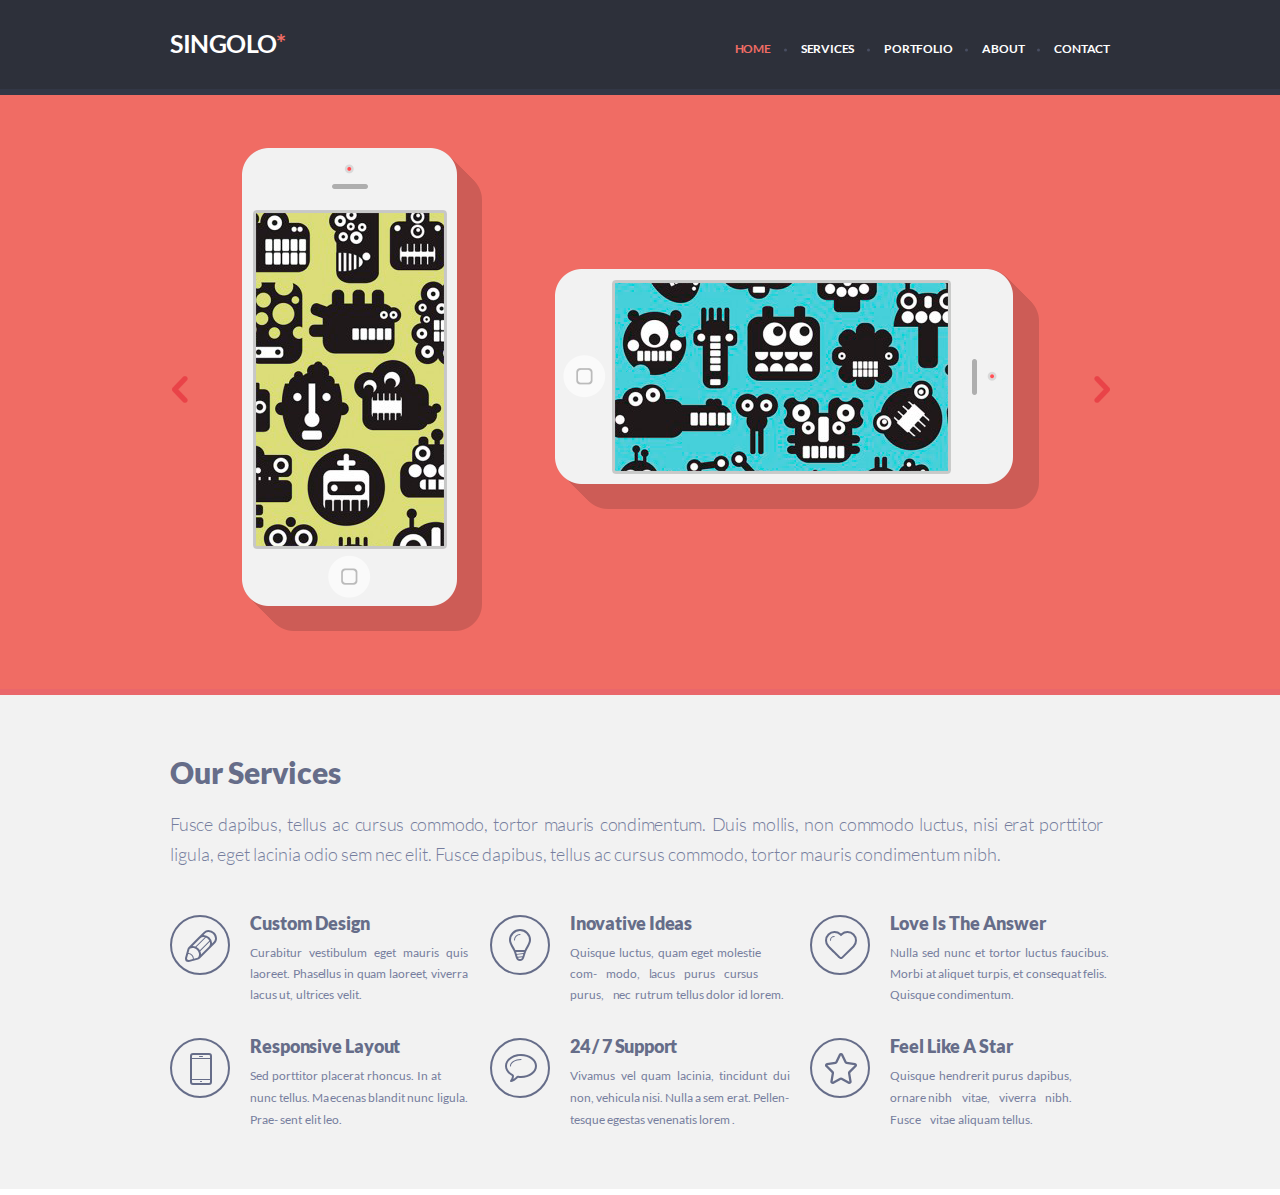
<file: singolo1.html>
<!DOCTYPE html>
<html lang="en">

<head>
	<meta charset="UTF-8">
	<meta name="viewport" content="width=device-width, initial-scale=1.0">
	<meta http-equiv="X-UA-Compatible" content="ie=edge">
	<link rel="stylesheet" href="fonts.css">
	<link rel="stylesheet" href="singolo1.css">
	<title>Document</title>
</head>

<body>

	<header>
		<div class="container">
			<div class="header-content">
				<a href="#">
					<h1 class="header__logo">SINGOLO<span>*</span></h1>
				</a>
				<nav class="header__nav">
					<ul class="header__wrapper">
						<li class="header__item header__item--active"><a href="#">HOME</a></li>
						<li class="header__item"><a href="#">SERVICES</a></li>
						<li class="header__item"><a href="#">PORTFOLIO</a></li>
						<li class="header__item"><a href="#">ABOUT</a></li>
						<li class="header__item"><a href="#">CONTACT</a></li>
					</ul>
				</nav>
			</div>
		</div>
	</header>
	<main>
		<section class="intro">
			<div class="container">
				<div class="intro__content">
					<button class="arrow arrow--left-arrow">
						<img src="assets/img/leftarrow.png" alt="left arrow intro">
					</button>
					<div class="intro__phones">
						<img class="intro__vertical-phone" src="assets/img/iPhoneVertical.png" alt="vertical iphone">
						<img class="intro__horizontal-phone" src="assets/img/iPhoneHorizontal.png" alt="horizontal iphone">
					</div>
					<button class="arrow arrow--right-arrow">
						<img src="assets/img/rightarrow.png" alt="right arrow intro">
					</button>
				</div>
			</div>
		</section>
		<section class="services">
			<div class="container">
				<div class="services__content">
					<h3 class="services__title">Our Services</h3>
					<p class="services__text"><span>Fusce dapibus, tellus ac cursus commodo, tortor mauris condimentum. Duis
							mollis, non
							commodo luctus, nisi
							erat porttitor</span>
						ligula, eget lacinia odio sem nec elit. Fusce dapibus, tellus ac cursus commodo, tortor mauris
						condimentum
						nibh.
					</p>
					<ul class="services__wrapper">
						<li class="services__item">
							<div class="services__item-img">
								<img src="assets/img/pen.svg" alt="">
							</div>
							<div class="services__item-content">
								<h5 class="services__item-title">Custom Design</h5>
								<p class="services__item-text">Curabitur vestibulum eget mauris quis laoreet.<span> Phasellus in quam
										laoreet,
										viverra lacus ut, ultrices velit.</span></p>
							</div>
						</li>
						<li class="services__item">
							<div class="services__item-img">
								<img src="assets/img/bulb.svg" alt="">
							</div>
							<div class="services__item-content">
								<h5 class="services__item-title">Inovative Ideas</h5>
								<p class="services__item-text">Quisque luctus, quam eget molestie com-<span
										class="second-item__first-span"> modo, lacus purus
										cursus
										purus,
										nec</span>
									<span class="second-item__second-span">rutrum tellus dolor id lorem.</span></p>
							</div>
						</li>
						<li class="services__item">
							<div class="services__item-img">
								<img src="assets/img/heart.svg" alt="">
							</div>
							<div class="services__item-content">
								<h5 class="services__item-title">Love Is The Answer</h5>
								<p class="services__item-text"><span class="third-item__first-span">Nulla sed nunc et tortor luctus
										faucibus.</span><span class="third-item__second-span"> Morbi at
										aliquet turpis, et
										consequat
										felis.</span> Quisque condimentum.</p>
							</div>
						</li>
						<li class="services__item">
							<div class="services__item-img">
								<img src="assets/img/phone.svg" alt="">
							</div>
							<div class="services__item-content">
								<h5 class="services__item-title">Responsive Layout</h5>
								<p class="services__item-text"><span class="fourth-item__first-span">Sed porttitor placerat rhoncus. In
										at nunc</span> tellus. Maecenas
									blandit nunc
									ligula. Prae- sent elit leo.</p>
							</div>
						</li>
						<li class="services__item">
							<div class="services__item-img">
								<img src="assets/img/bubble.svg" alt="">
							</div>
							<div class="services__item-content">
								<h5 class="services__item-title">24 / 7 Support</h5>
								<p class="services__item-text"><span class="fifth-item__first-span">Vivamus vel quam lacinia, tincidunt
										dui</span> non, vehicula nisi.
									Nulla a sem
									erat.
									Pellen- tesque egestas venenatis lorem .</p>
							</div>
						</li>
						<li class="services__item">
							<div class="services__item-img">
								<img src="assets/img/star.svg" alt="">
							</div>
							<div class="services__item-content">
								<h5 class="services__item-title">Feel Like A Star</h5>
								<p class="services__item-text"><span class="sixth-item__first-span">Quisque hendrerit purus dapibus,
										ornare</span> <span class="sixth-item__second-span">nibh vitae, viverra nibh.
										Fusce
										vitae</span>
									aliquam tellus.</p>
							</div>
						</li>
					</ul>
				</div>
			</div>
		</section>
	</main>
</body>

</html>
</file>
<file: fonts.css>
@font-face {
	font-family: "Lato Regular";
	src: url("./assets/fonts/Lato-regular.ttf");
}

@font-face {
	font-family: "Lato Light";
	src: url("./assets/fonts/Lato-300.ttf");
}

@font-face {
	font-family: "Lato Bold";
	src: url("./assets/fonts/Lato-700.ttf");
}

@font-face {
	font-family: "Lato Black";
	src: url("./assets/fonts/Lato-900.ttf");
}
</file>
<file: singolo1.css>
*,
*::after,
*::before {
	box-sizing: border-box;
}

body {
	margin: 0;
}

h1, h2, h3, h4, h5, h6 {
	margin: 0;
	padding: 0;
}

ul {
	list-style: none;
	padding: 0;
	margin: 0;
}

li {
	margin: 0;
	padding: 0;
}

a {
	padding: 0;
	margin: 0;
	text-decoration: none;
	color: inherit;
}

button {
	margin: 0;
	padding: 0;
	border: 0;
	background: none;
}

p {
	margin: 0;
	padding: 0;
}

.container {
	height: 100%;
	width: 1020px;
	margin: 0 auto;
}

header {
	position: relative;

	height: 89px;
	margin-bottom: 6px;	

	background-color: #2d303a;
}

header::after {
	content: '';

	position: absolute;
	bottom: -6px;
	left: 0px;

	width: 100%;
	height: 6px;

	background-color: #323746;
}

.header-content {
	display: flex;
	justify-content: space-between;
	align-items: flex-end;
	height: 100%;
	padding: 35px 40px;

	font-family: 'Lato Bold', Arial, sans-serif;
	color: #ffffff;

}

.header__logo {
	transform: translateY(14%);

	font-size: 25px;
	letter-spacing: -0.5px;
}

.header__logo > span {
	color: #f06c64;
}

.header__nav {
	letter-spacing: -0.2px;
	transform: translateY(10%);
}

.header__wrapper {
	display: flex;

	font-size: 12px;
}

.header__item {
	margin-left: 30px;	
	position: relative;
	transition: all 0.2s ease-in-out;
}

.header__item:hover {
	color: #f06c64;
}

.header__item--active {
	color: #f06c64;
}

.header__item:not(:first-child):before {
	content: '';
	position: absolute;
	top: 50%;
	left: -17px;
	
	width: 3px;
	height: 3px;
	border-radius: 50%;
	background-color: #494e62;
}

.intro {
	position: relative;

	height: 594px;
	margin-bottom: 6px;	

	background-color: #f06c64;
}

.intro:after {
	content: '';

	position: absolute;
	bottom: -6px;
	left: 0px;

	width: 100%;
	height: 6px;

	background-color: #ea676b;
}

.intro__content {
	position: relative;
}

.intro__phones {
	position: relative;
}

.intro__vertical-phone {
	position: absolute;
	top: 53px;
	left: 112px;
}

.intro__horizontal-phone {
	position: absolute;
	top: 174px;
	right: 111px;
}

.arrow {
	position: absolute;
	top: 281px;
	cursor: pointer;
}

.arrow--left-arrow {
	left: 42px;
}

.arrow--right-arrow {
	right: 40px;
}

.services {
	position: relative;

	margin-bottom: 6px;
	height: 494px;

	background-color: #f2f2f2;
}

.services__content {
	padding: 67px 40px 0;
}

.services:after {
	content: '';

	position: absolute;
	bottom: -6px;
	left: 0px;

	width: 100%;
	height: 6px;

	background-color: #ffffff;
}

.services__title {
	margin-bottom: 27px;

	font-family: "Lato Black", Arial, sans-serif;
	font-size: 30px;
	line-height: 20px;
	letter-spacing: -0.2px;
	color: #666d89;
}

.services__text {
	margin-bottom: 46px;

	font-family: "Lato Light", Arial, sans-serif;
	font-size: 18px;
	line-height: 30px;
	color: #767e9e;
}

.services__text span {
	letter-spacing: -0.25px;
	word-spacing: 2.95px;
}

.services__wrapper {
	display: flex;
	justify-content: space-between;
	flex-wrap: wrap;
}

.services__item {
	display: flex;
	align-items: flex-start;
	width: 300px;
	height: 123px;
}

.services__item-img {
	position: relative;
	width: 60px;
	height: 60px;
	margin-right: 20px;

	border: 2px solid #666d89;
	border-radius: 50%;
}

.services__item-img img {
	position: absolute;
	top: 13px;
	left: 13px;
}

.services__item-content {
	width: 220px;
}

.services__item-title {
	margin-bottom: 11px;

	font-family: "Lato Black", Arial, sans-serif;
	font-size: 18px;
	line-height: 16px;
	color: #666d89;
}

.services__item:first-child
.services__item-content
.services__item-title {
	letter-spacing: -0.1px;
}

.services__item:nth-child(2)
.services__item-content
.services__item-title {
	letter-spacing: -0.2px;
}

.services__item:nth-child(4)
.services__item-content
.services__item-title {
	letter-spacing: -0.1px;
}

.services__item:nth-child(5)
.services__item-content
.services__item-title {
	letter-spacing: -0.2px;
}

.services__item-text {
	font-family: "Lato Regular", Arial, sans-serif;
	font-size: 12px;
	color: #767e9e;
	word-spacing: 5px;
	line-height: 21px;
}

.services__item:nth-child(1)
.services__item-text {
	word-spacing: 5px;
}

.services__item:nth-child(1)
.services__item-text
span {
	letter-spacing: -0.1px;
	word-spacing: 1px;
}

.services__item:nth-child(2)
.services__item-text {
	word-spacing: 1.8px;
}

.services__item:nth-child(2)
.services__item-text
.second-item__first-span {
	letter-spacing: -0.07px;
  word-spacing: 7px;
}

.services__item:nth-child(2)
.services__item-text
.second-item__second-span {
  word-spacing: 0.5px;
}

.services__item:nth-child(2)
.services__item-img
img {
	top: 12px;
	left: 17px;
}

.services__item:nth-child(3)
.services__item-text {
	word-spacing: 0;
}

.services__item:nth-child(3)
.services__item-text
.third-item__first-span {
	letter-spacing: 0px;
  word-spacing: 2px;
}

.services__item:nth-child(3)
.services__item-text
.third-item__second-span {
  word-spacing: 0.5px;
}

.services__item:nth-child(3)
.services__item-img
img {
	top: 14px;
	left: 13px;
}

.services__item:nth-child(4)
.services__item-text {
	line-height: 22px;
	letter-spacing: 0.05px;
	word-spacing: 0;
}

.services__item:nth-child(4)
.services__item-text
.fourth-item__first-span {
	letter-spacing: 0px;
  word-spacing: 1px;
}

.services__item:nth-child(4)
.services__item-img
img {
	top: 13px;
	left: 18px;
}

.services__item:nth-child(5)
.services__item-text {
	line-height: 22px;
	word-spacing: 0.1px;
}

.services__item:nth-child(5)
.services__item-text
.fifth-item__first-span {
	letter-spacing: 0px;
  word-spacing: 3.5px;
}

.services__item:nth-child(5)
.services__item-img
img {
	top: 14px;
	left: 13px;
}

.services__item:nth-child(6)
.services__item-text {
	line-height: 22px;
	word-spacing: 0.1px;
}

.services__item:nth-child(6)
.services__item-text
.sixth-item__first-span {
	letter-spacing: 0px;
  word-spacing: 1.7px;
}

.services__item:nth-child(6)
.services__item-text
.sixth-item__second-span {
	letter-spacing: 0px;
	word-spacing: 7.4px;
}
</file>
